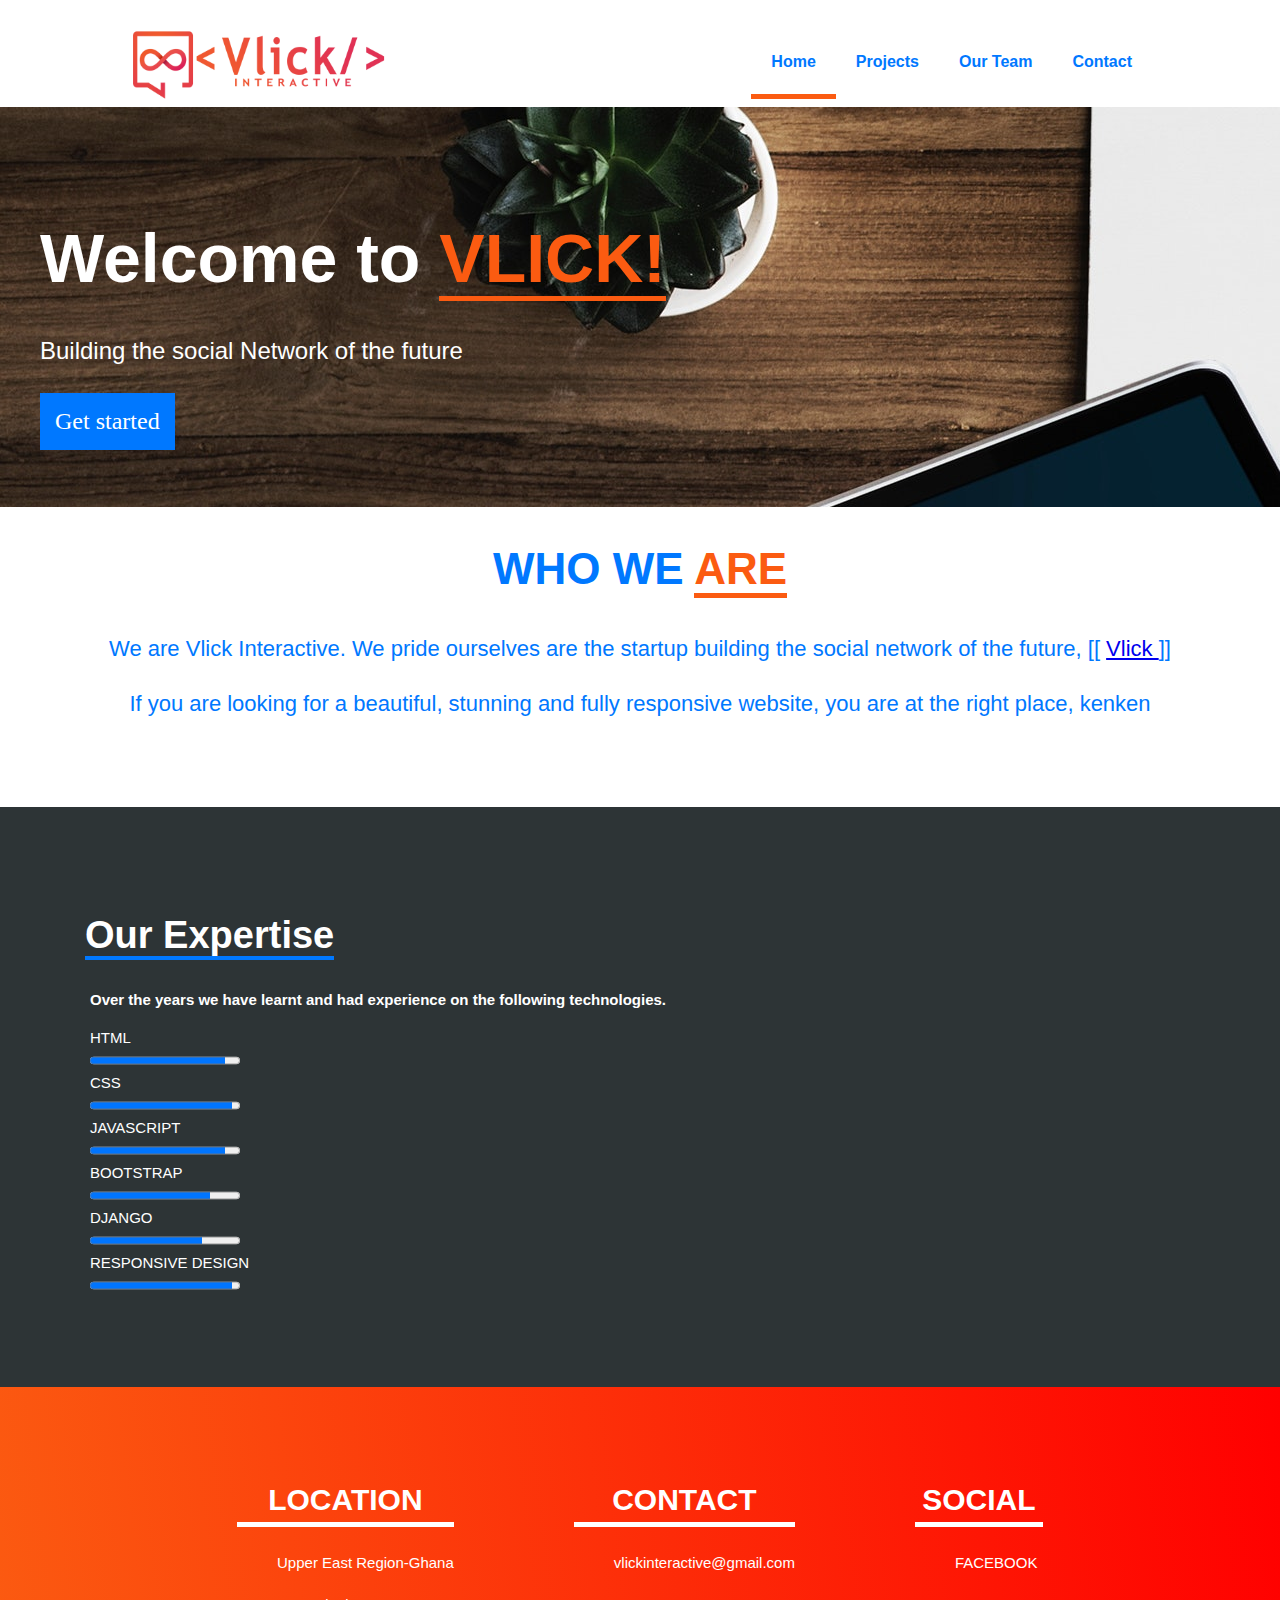
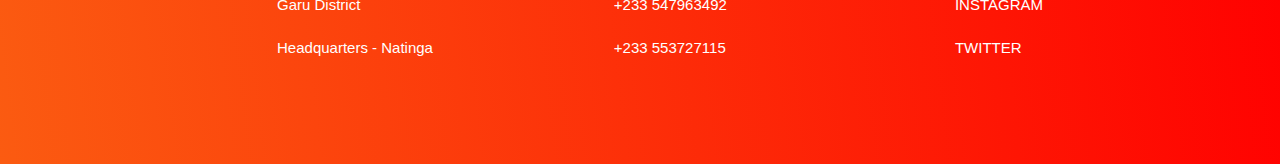
<file: index.html>
<!DOCTYPE html>
<html>
<head>
	<meta charset="utf-8">
	<meta name="viewport" content="width=device-width">
	<title>vlick interactive website</title>
	<link rel="stylesheet" type="text/css" href="indexcss.css">
</head>
<body>
<header>
	<div class="container">
		<div id="branding">
			<a href="index.html" ><img class="logo" src="vlick/VLICK TS.png"></a>
		</div>
		<nav>
			<ul>
				<li class="active"><a href="index.html">Home</a></li>
				<li><a href="project.html">Projects</a></li>
				<li><a href="team.html">Our Team</a></li>
				<li><a href="contact.html">Contact</a></li>
			</ul>
		</nav>
	</div>
</header>
<section id="banner">
	<div class="banner_text">
		<h1> Welcome to <span class="vlick" >Vlick! </span></h1>
		<p> Building the social Network of the future</p>
		<input type="button" class="get_started" value="Get started">
	</div>
</section>


<div class="container_info">
	<div class="we">
		<h1>WHO WE <span class="are">ARE</span></h1>
		<p>We are Vlick Interactive. We pride ourselves are the startup building the social network of the future, [[ <a href="http://vlick.herokuapp.com"> Vlick </a> ]] </p>
		<p> If you are looking for a beautiful, stunning and fully responsive website, you are at the right place, kenken</p>
	</div>
</div>

<div class="expertise">
	<div class="hero_text">
		<h1><span>Our Expertise</span></h1>
	</div>
	<div class="expertise_info">
		Over the years we have learnt and had experience on the following technologies.
	</div>
	<div class="bars">
		<p> HTML </p> <span> <progress value="0.9" max="1.0"></progress></span>
		<p> CSS </p> <span> <progress value="0.95" max="1.0"></progress></span>
		<p> JAVASCRIPT </p> <span> <progress value="0.9" max="1.0"></progress></span>
		<p> BOOTSTRAP </p> <span> <progress value="0.80" max="1.0"></progress></span>
		<p> DJANGO </p> <span> <progress value="0.75" max="1.0"></progress></span>
		<p> RESPONSIVE DESIGN </p> <span> <progress value="0.95" max="1.0"></progress></span>
	</div>
</div>


<footer class="footer">
	<div class="footer-items">

		<div>
			<h1 class="footer_items_header">Location</h1>
				<ul class="footer_ul">
					<li>Upper East Region-Ghana</li>
					<li> Garu District</li>
					<li> Headquarters - Natinga </li>
				</ul>
		</div>

			<div>
				<h1 class="footer_items_header" >Contact</h1>
					<ul class="footer_ul">
						<li>
							<a href="mailto:vlickinteractive@gmail.com"> vlickinteractive@gmail.com
							</a>
						</li>
						<li> +233 547963492 </li>
						<li> +233 553727115 </li>
					</ul>
			</div>

			<div>
				<h1 class="footer_items_header">Social</h1>
					<ul class="footer_ul">
			<!--	<li><a href="#"> REVSHOUT </a></li>
						<li><a href="#"> VLICK </a></li> -->
						<li><a href="#"> FACEBOOK </a></li>
						<li><a href="#"> INSTAGRAM </a></li>
						<li><a href="#"> TWITTER </a></li>
					</ul>
			</div>
	</div>	
</footer>
</body>
</html>
</file>
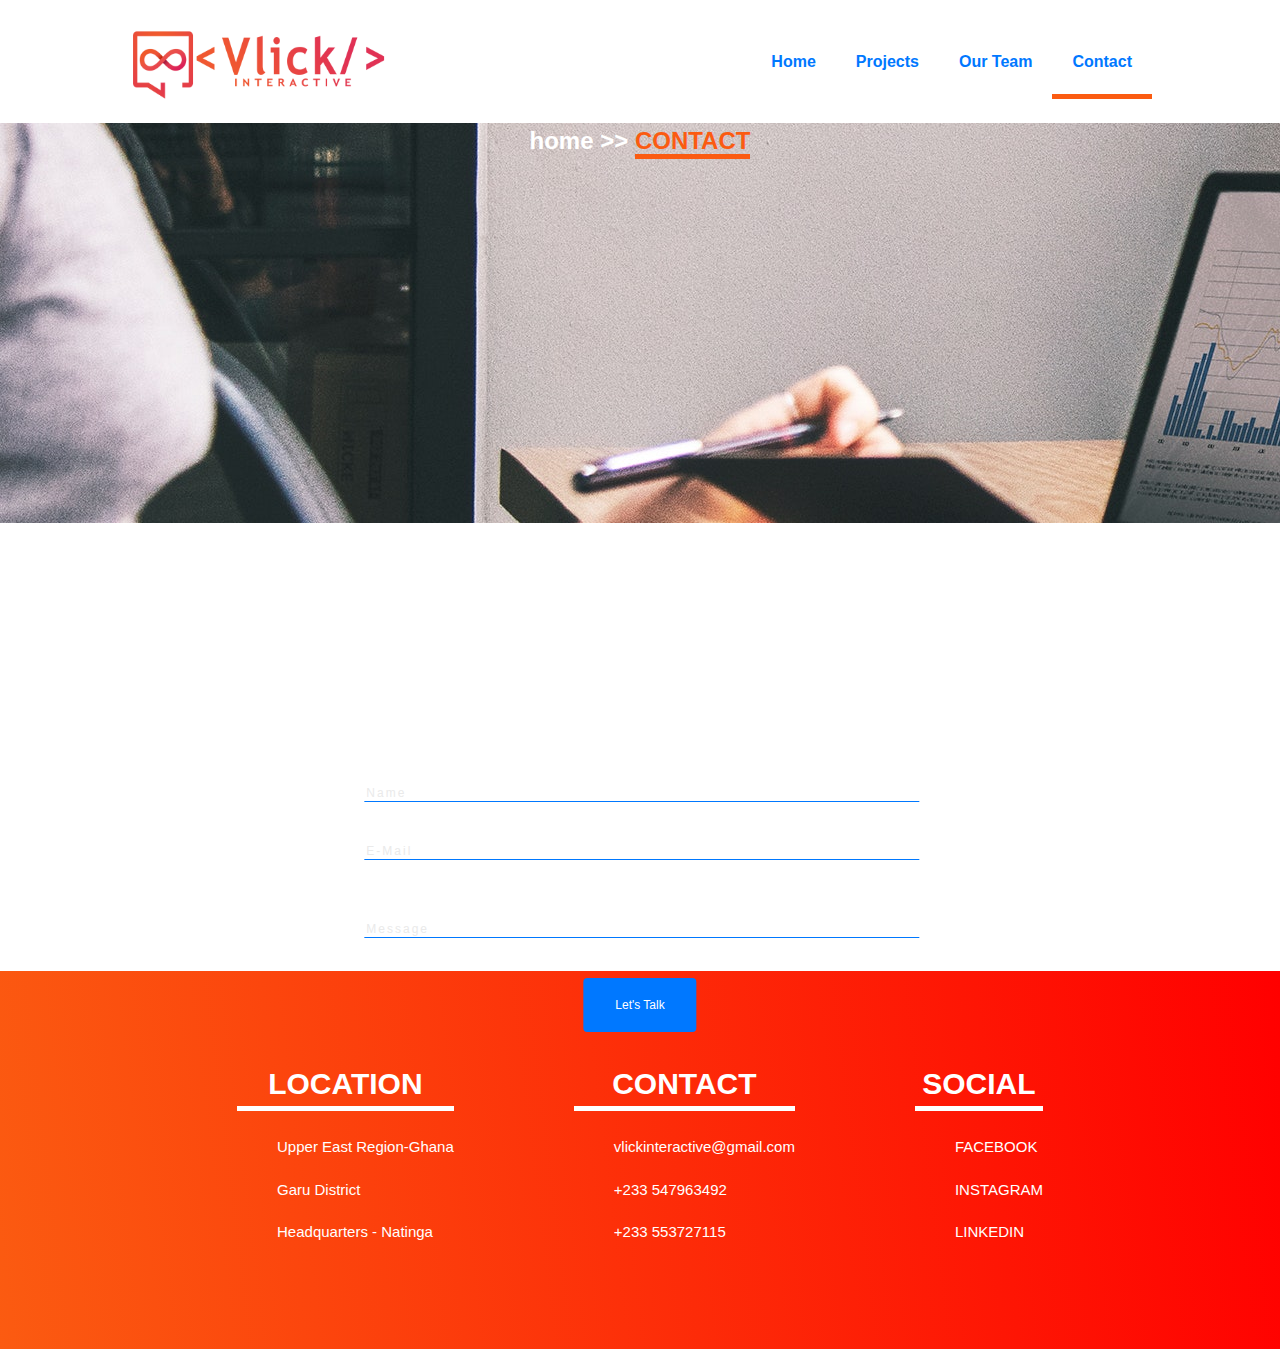
<file: contact.html>
<!DOCTYPE html>
<html>
<head>
	<title> Contact </title>
	<link rel="stylesheet" type="text/css" href="contact.css">
</head>
</body>
</html>
<header>
	<div class="container">
		<div id="branding">
			<a href="index.html"><img class="logo" src="vlick/VLICK TS.png"></a>
		</div>
		<nav>
			<ul>
				<li><a href="index.html">Home</a></li>
				<li><a href="project.html">Projects</a></li>
				<li><a href="team.html">Our Team</a></li>
				<li class="active"><a href="contact.html">Contact</a></li>
			</ul>
		</nav>
	</div>
</header>
<section id="banner">
	<div class="banner_text">
		<h1> home >> <span class="contact" > CONTACT </span></h1>
	</div>
</section>

<!--begining of contact form!--> 
<div class="form">
	<form>
		<input type="text" placeholder="Name"/>
		<input type="email" placeholder="E-Mail"/>
		<input type="text" id="msg" placeholder="Message"/>
	</form>
		<button type="button">Let's Talk</button>
</div>

<!--End of contact form!-->


<!-- footer -->

<footer class="footer">
	<div class="footer-items">

		<div>
			<h1 class="footer_items_header">Location</h1>
				<ul class="footer_ul">
					<li>Upper East Region-Ghana</li>
					<li> Garu District</li>
					<li> Headquarters - Natinga </li>
				</ul>
		</div>

			<div>
				<h1 class="footer_items_header" >Contact</h1>
					<ul class="footer_ul">
						<li>
							<a href="mailto:vlickinteractive@gmail.com"> vlickinteractive@gmail.com
							</a>
						</li>
						<li> +233 547963492 </li>
						<li> +233 553727115 </li>
					</ul>
			</div>

			<div>
				<h1 class="footer_items_header">Social</h1>
					<ul class="footer_ul">
					<!--	<li><a href="#"> REVSHOUT </a></li>
						<li><a href="#"> VLICK </a></li> -->
						<li><a href="#"> FACEBOOK </a></li>
						<li><a href="#"> INSTAGRAM </a></li>
						<li><a href="#"> LINKEDIN </a></li>
					</ul>
			</div>
	</div>	
</footer>

</body>
</html>
</file>
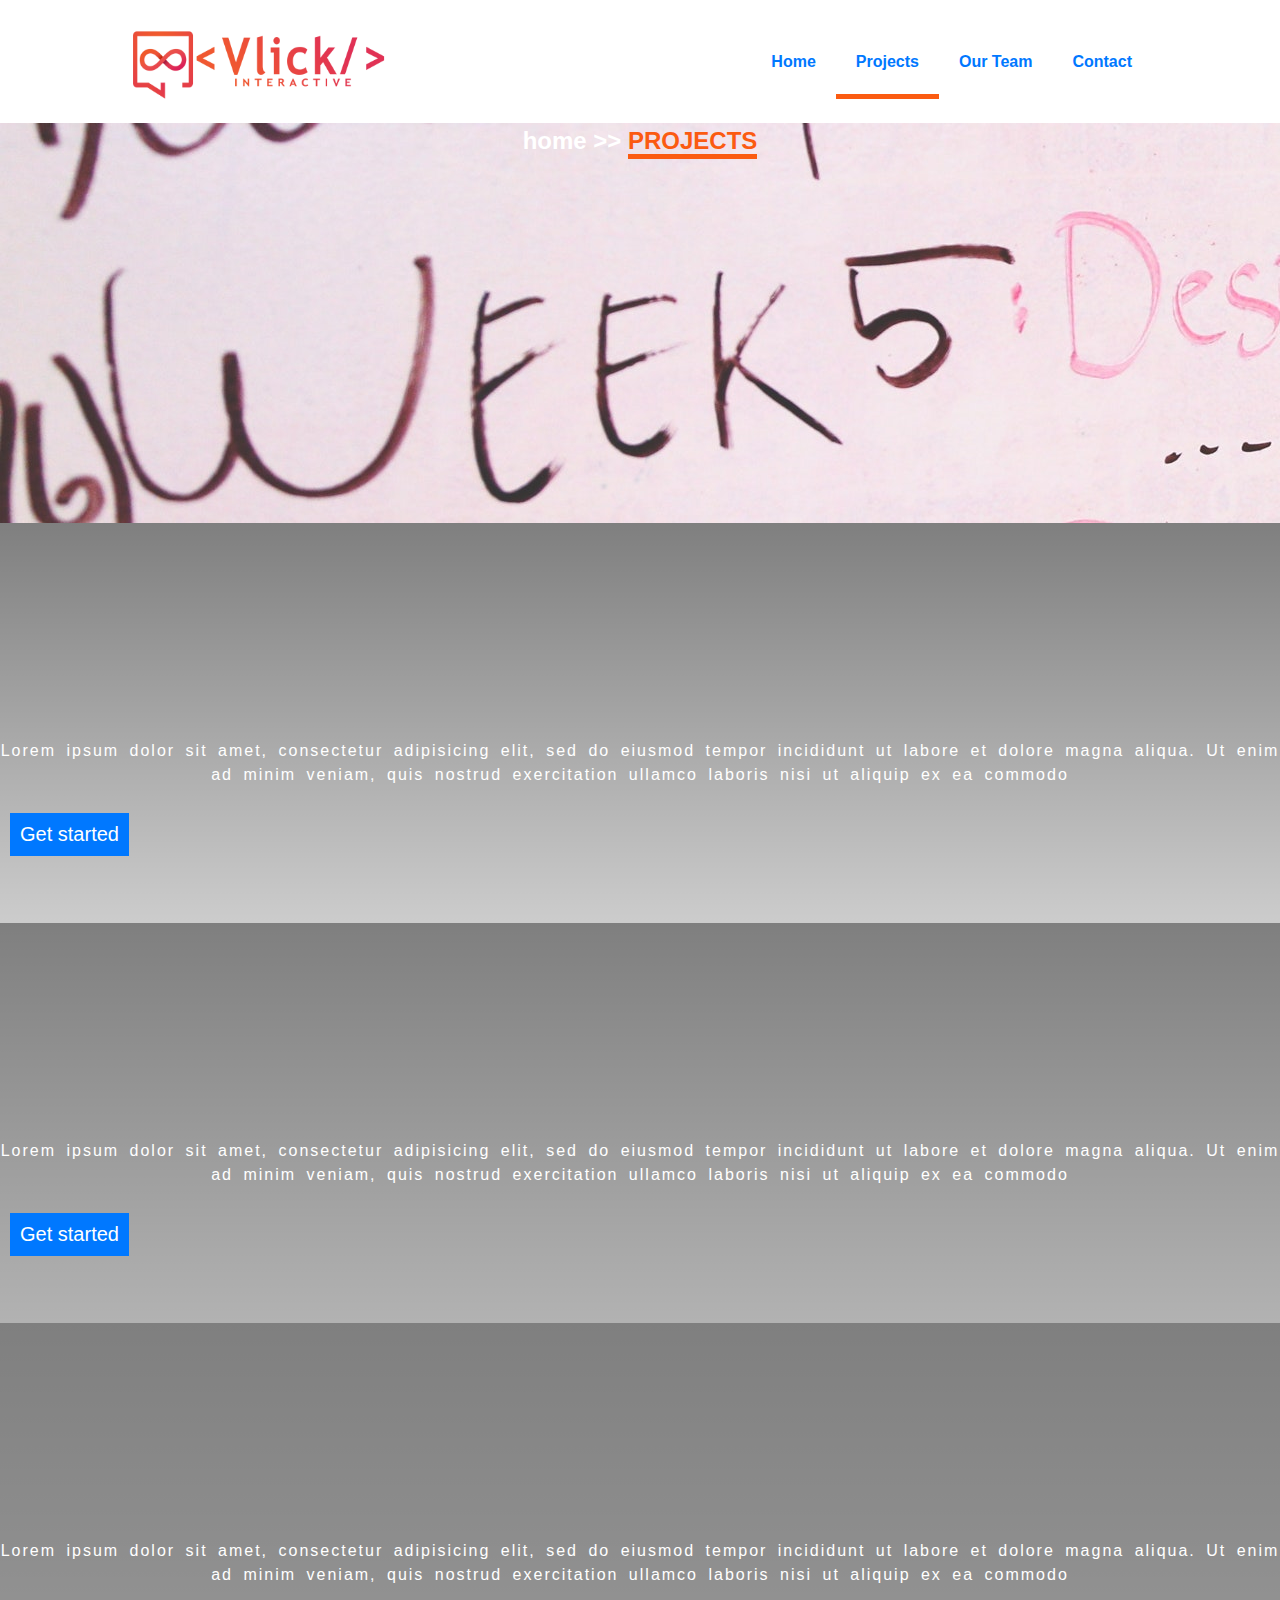
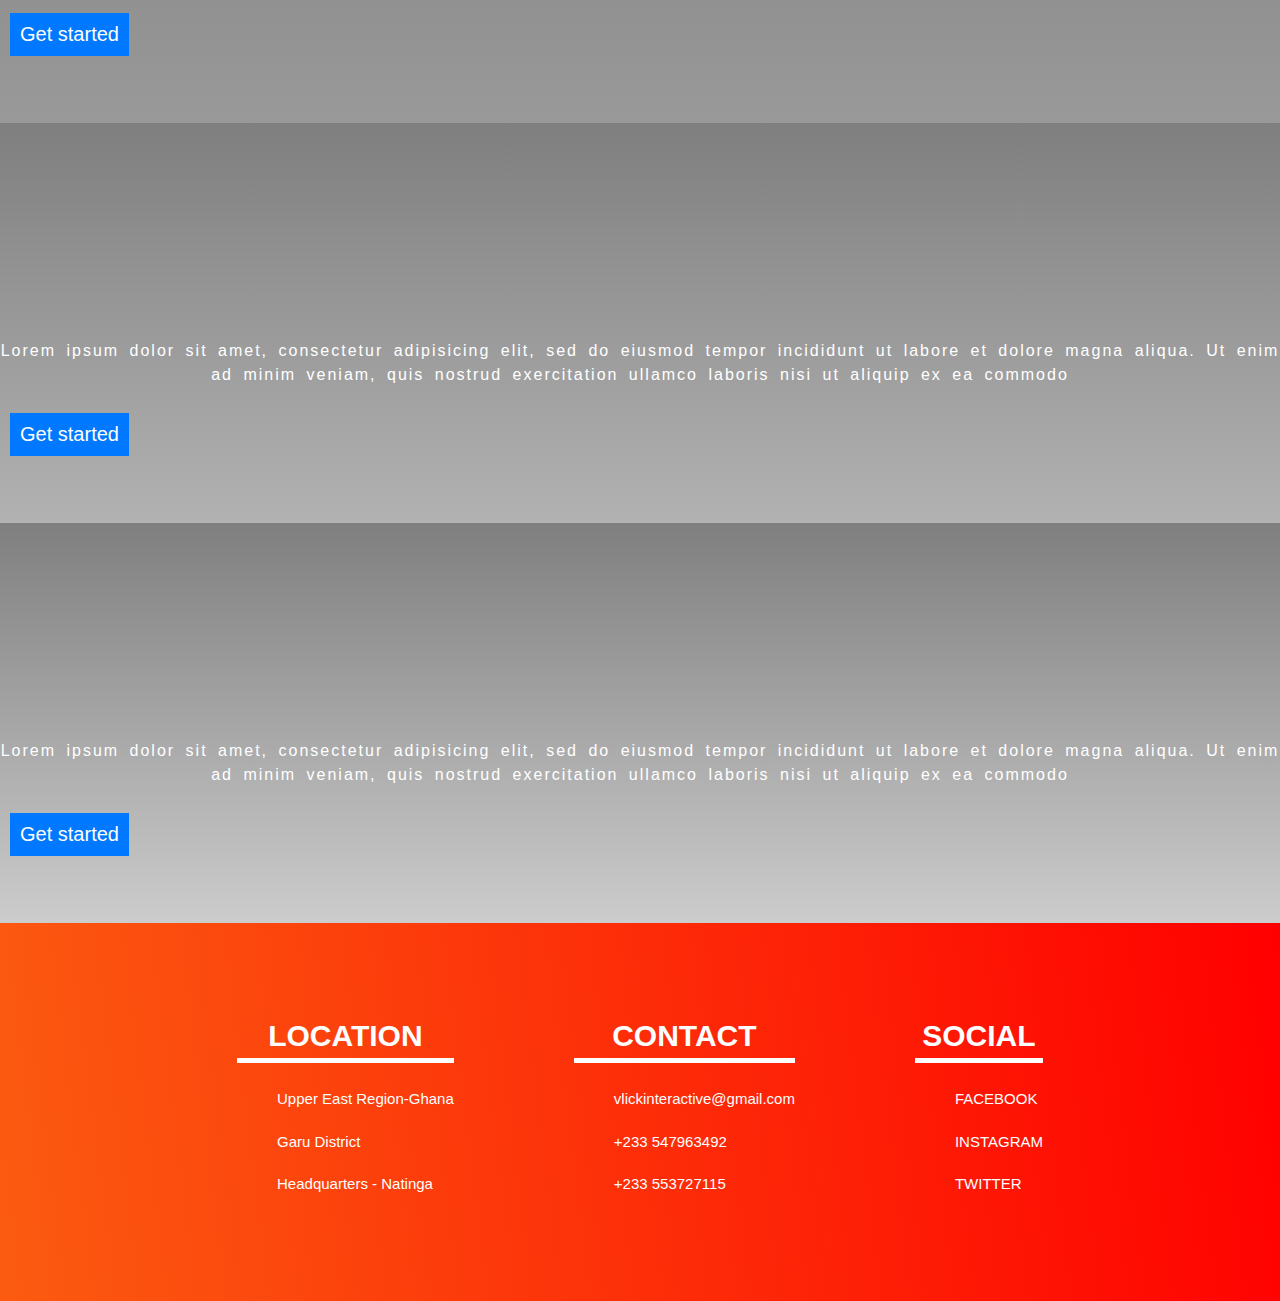
<file: project.html>
<!DOCTYPE html>
<html>
<head>
	<meta charset="utf-8">
	<meta name="viewport" content="width=device-width">
	<title>vlick interactive website</title>
	<link rel="stylesheet" type="text/css" href="project.css">
</head>
<body>
<header>
	<div class="container">
		<div id="branding">
			<a href="index.html"><img class="logo" src="vlick/VLICK TS.png"></a>
		</div>
		<nav>
			<ul>
				<li><a href="index.html">Home</a></li>
				<li class="active"><a href="project.html">Projects</a></li>
				<li><a href="team.html">Our Team</a></li>
				<li><a href="contact.html">Contact</a></li>
			</ul>
		</nav>
	</div>
</header>

<section id="banner">
	<div class="banner_text">
		<h1> home >> <span class="contact" > PROJECTS </span></h1>
	</div>
</section>

<section class="projects">
	<div class="project1">
		<div class="project_description">
			<p>
				Lorem ipsum dolor sit amet, consectetur adipisicing elit, sed do eiusmod
				tempor incididunt ut labore et dolore magna aliqua. Ut enim ad minim veniam,
				quis nostrud exercitation ullamco laboris nisi ut aliquip ex ea commodo
			</p>
			<div class="button">
				<p><a href="#"><input type="button" class="get_started" value="Get started"></a></p>
			</div>
		</div>
	</div>
</section>

<section class="projects">
	<div class="project2">
		<div class="project_description">
			<p>
				Lorem ipsum dolor sit amet, consectetur adipisicing elit, sed do eiusmod
				tempor incididunt ut labore et dolore magna aliqua. Ut enim ad minim veniam,
				quis nostrud exercitation ullamco laboris nisi ut aliquip ex ea commodo
			</p>
			<div class="button">
				<p><a href="#"><input type="button" class="get_started" value="Get started"></a></p>
			</div>
		</div>
	</div>
</section>

<section class="projects">
	<div class="project3">
		<div class="project_description">
			<p>
				Lorem ipsum dolor sit amet, consectetur adipisicing elit, sed do eiusmod
				tempor incididunt ut labore et dolore magna aliqua. Ut enim ad minim veniam,
				quis nostrud exercitation ullamco laboris nisi ut aliquip ex ea commodo
			</p>
			<div class="button">
				<p><a href="#"><input type="button" class="get_started" value="Get started"></a></p>
			</div>
		</div>
	</div>
</section>

<section class="projects">
	<div class="project4">
		<div class="project_description">
			<p>
				Lorem ipsum dolor sit amet, consectetur adipisicing elit, sed do eiusmod
				tempor incididunt ut labore et dolore magna aliqua. Ut enim ad minim veniam,
				quis nostrud exercitation ullamco laboris nisi ut aliquip ex ea commodo
			</p>
			<div class="button">
				<p><a href="#"><input type="button" class="get_started" value="Get started"></a></p>
			</div>
		</div>
	</div>
</section>

<section class="projects">
	<div class="project5">
		<div class="project_description">
			<p>
				Lorem ipsum dolor sit amet, consectetur adipisicing elit, sed do eiusmod
				tempor incididunt ut labore et dolore magna aliqua. Ut enim ad minim veniam,
				quis nostrud exercitation ullamco laboris nisi ut aliquip ex ea commodo
			</p>
			<div class="button">
				<p><a href="#"><input type="button" class="get_started" value="Get started"></a></p>
			</div>
		</div>
	</div>
</section>



<footer class="footer">
	<div class="footer-items">

		<div>
			<h1 class="footer_items_header">Location</h1>
				<ul class="footer_ul">
					<li>Upper East Region-Ghana</li>
					<li>Garu District</li>
					<li>Headquarters - Natinga </li>
				</ul>
		</div>

			<div>
				<h1 class="footer_items_header" >Contact</h1>
					<ul class="footer_ul">
						<li>
							<a href="mailto:vlickinteractive@gmail.com"> vlickinteractive@gmail.com
							</a>
						</li>
						<li> +233 547963492 </li>
						<li> +233 553727115 </li>
					</ul>
			</div>

			<div>
				<h1 class="footer_items_header">Social</h1>
					<ul class="footer_ul">
					<!--	<li><a href="#"> REVSHOUT </a></li>
						<li><a href="#"> VLICK </a></li> -->
						<li><a href="#"> FACEBOOK </a></li>
						<li><a href="#"> INSTAGRAM </a></li>
						<li><a href="#"> TWITTER </a></li>
					</ul>
			</div>
	</div>	
</footer>

</body>
</html>
</file>
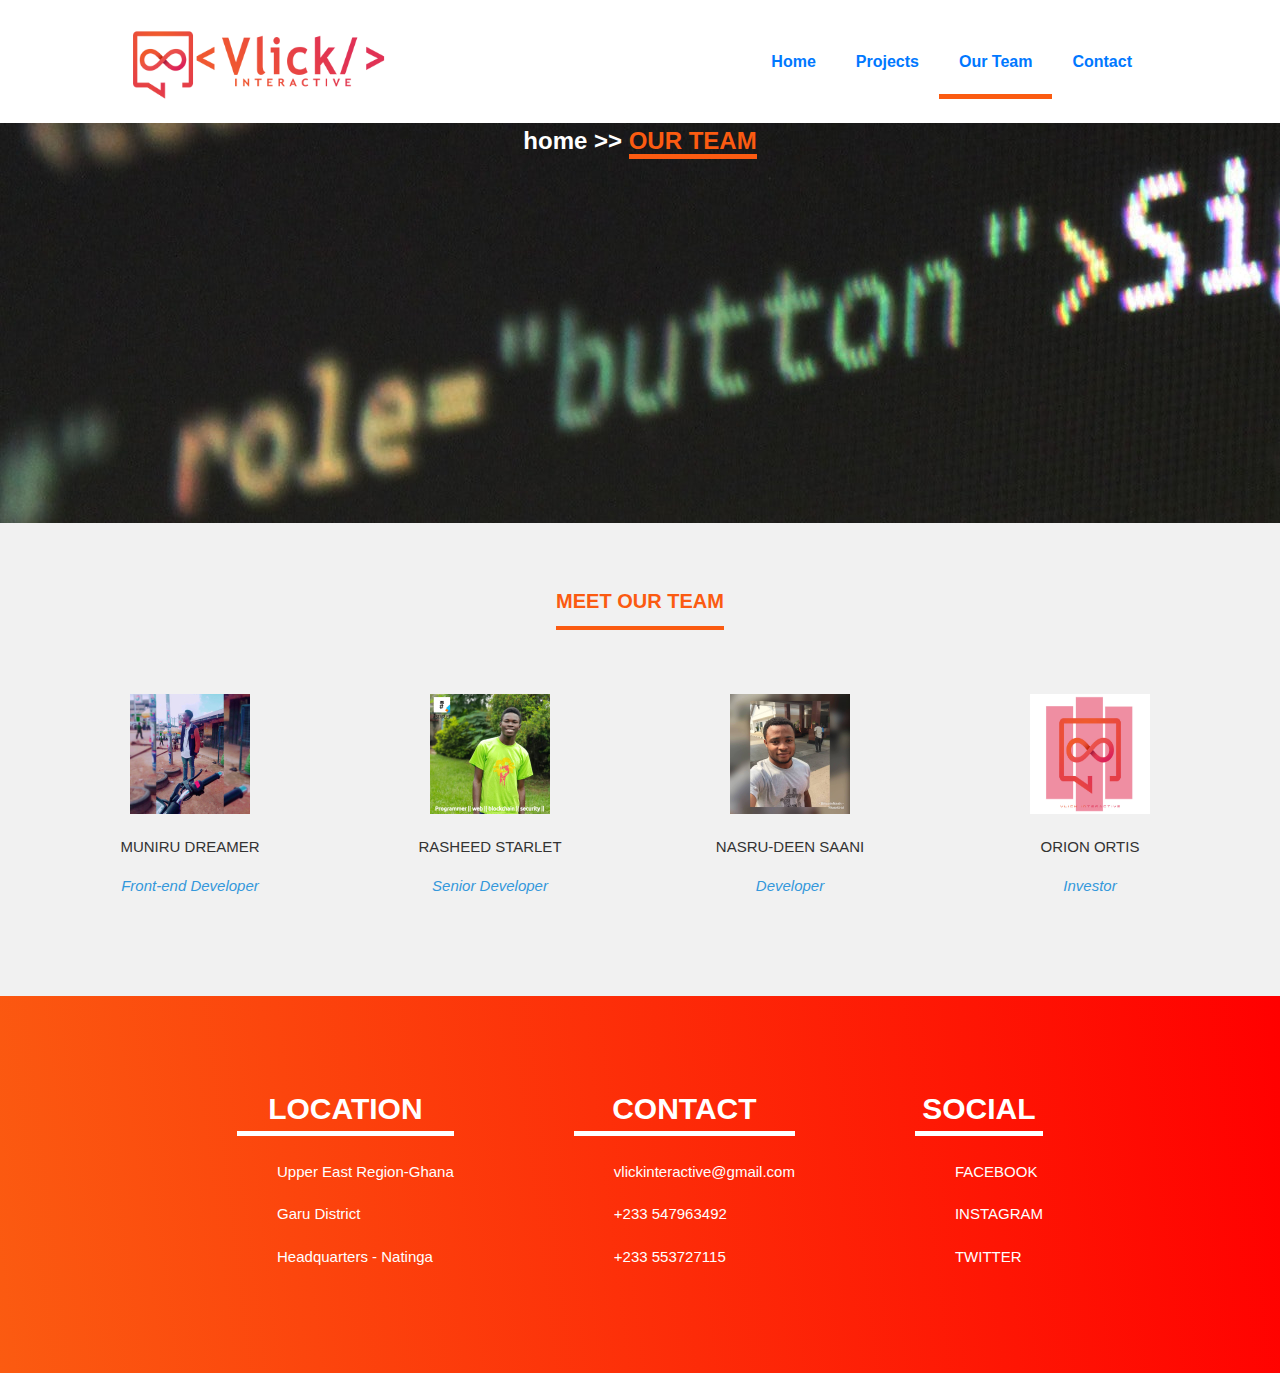
<file: team.html>
<!DOCTYPE html>
<html>
<head>
	<meta charset="utf-8">
	<meta name="viewport" content="width=device-width, initial-scale=1.0">
	<link rel="stylesheet" type="text/css" href="team.css">
	<title> </title>
</head>

<header>
	<div class="container">
		<div id="branding">
			<a href="index.html"><img class="logo" src="vlick/VLICK TS.png"></a>
		</div>
		<nav>
			<ul>
				<li><a href="index.html">Home</a></li>
				<li><a href="project.html">Projects</a></li>
				<li  class="active"><a href="team.html">Our Team</a></li>
				<li><a href="contact.html">Contact</a></li>
			</ul>
		</nav>
	</div>
</header>

<section id="banner">
	<div class="banner_text">
		<h1> home >> <span class="contact" > OUR TEAM </span></h1>
	</div>
</section>

<body>
	<div class="team-section">
		<h1> Meet Our Team </h1>
		<div class="inner-width">
			
		
			<div class="pers">
				<div class="pe">
					<img src=" p1.jpg" alt>
					<div class="p-name"> Muniru Dreamer </div>
					<div class="p-des"> Front-end Developer </div>
					<div class="p-sm">
						<a href="#"> <i class="fab fa-facebook"></i></a>
						<a href="#"> <i class="fab fa-twitter"></i></a>
						<a href="#"> <i class="fab fa-instagram"></i></a>
						<a href="#"> <i class="fab fa-github"></i></a>
					</div>
				</div>

				<div class="pe">
					<img src=" p2.jpg" alt>
					<div class="p-name"> Rasheed Starlet </div>
					<div class="p-des"> Senior Developer </div>
					<div class="p-sm">
						<a href="#"> <i class="fab fa-facebook"></i></a>
						<a href="#"> <i class="fab fa-twitter"></i></a>
						<a href="#"> <i class="fab fa-instagram"></i></a>
						<a href="#"> <i class="fab fa-github"></i></a>
					</div>
				</div>

				<div class="pe">
					<img src=" p3.jpg" alt>
					<div class="p-name"> Nasru-deen Saani </div>
					<div class="p-des"> Developer </div>
					<div class="p-sm">
						<a href="#"> <i class="fab fa-facebook"></i></a>
						<a href="#"> <i class="fab fa-twitter"></i></a>
						<a href="#"> <i class="fab fa-instagram"></i></a>
						<a href="#"> <i class="fab fa-github"></i></a>
					</div>
				</div>

				<div class="pe">
					<img src=" p4.jpg" alt>
					<div class="p-name"> Orion Ortis </div>
					<div class="p-des"> Investor </div>
					<div class="p-sm">
						<a href="#"> <i class="fab fa-facebook"></i></a>
						<a href="#"> <i class="fab fa-twitter"></i></a>
						<a href="#"> <i class="fab fa-instagram"></i></a>
						<a href="#"> <i class="fab fa-github"></i></a>
					</div>
				</div>
			</div>		
		</div>
	</div>


	
<footer class="footer">
	<div class="footer-items">

		<div>
			<h1 class="footer_items_header">Location</h1>
				<ul class="footer_ul">
					<li>Upper East Region-Ghana</li>
					<li> Garu District</li>
					<li> Headquarters - Natinga </li>
				</ul>
		</div>

			<div>
				<h1 class="footer_items_header" >Contact</h1>
					<ul class="footer_ul">
						<li>
							<a href="mailto:vlickinteractive@gmail.com"> vlickinteractive@gmail.com
							</a>
						</li>
						<li> +233 547963492 </li>
						<li> +233 553727115 </li>
					</ul>
			</div>

			<div>
				<h1 class="footer_items_header">Social</h1>
					<ul class="footer_ul">
					<!--	<li><a href="#"> REVSHOUT </a></li>
						<li><a href="#"> VLICK </a></li> -->
						<li><a href="#"> FACEBOOK </a></li>
						<li><a href="#"> INSTAGRAM </a></li>
						<li><a href="#"> TWITTER </a></li>
					</ul>
			</div>
	</div>	
</footer>
</body>
</html>
</file>
<file: indexcss.css>
body {
	font: 15px/1.5 Arial, Helvetica, sans-serif;
	padding: 0;
	margin: 0;
	background-color: white;
}
/*Global*/
.container {
	width: 80%;
	margin: auto;
	overflow: hidden;
}


/*header part*/ 

img.logo {
	height: 70px;
	width: 260px;
}


header {
	background: white;
	color: #fb5b11;
	padding-top: 30px;
	min-height: 30px;
}

.active {
	border-bottom: #fb5b11 5px solid;
}

header li:hover {
	border-bottom: 5px solid #fb5b11;
}

header a {
	color:  #0078ff;
	text-decoration: none;
	font-weight: bold;
	font-size: 16px;
}

header ul {
	margin: 0;
	padding: 0;
}

header li {
	float: left;
	display: inline;
	padding:20px;
}
header #branding {
	float: left;
}
header #branding h1 {
	margin: 0;
}
header nav {
	float: right;
	margin-top: 0;
}

#banner {
	min-height: 400px;
	background: url('banner.jpg') no-repeat 0 -800px; 
	text-align: left;
	color: white;
}

input[class='get_started'] {
	background: #0078ff;
	color: white;
	font-size: 24px;
	padding: 15px;
	border:none;
	font-family: lato;
}

.banner_text {
	padding-top: 100px;
	padding-left: 40px;
}
.banner_text h1 {
	font-size: 68px;
	font-weight: bold;
	padding: 0px;
	margin:0;
}

.banner_text p {
	font-size: 24px;
}

span.vlick {
	text-transform: uppercase;
	color: #fb5b11;
	border-bottom: 5px solid #fb5b11;
}

/*================================================
START OF STYLING OF div.container
===============================================*/

.container_info {
	min-height: 300px;
	text-align: center; /* this centers the content of the div inside it*/
}

div.we {
	display: inline-block;
	font-size: 22px;
	color:  #0078ff;
	font-family:;
}

span.are {
	color: #fb5b11;
	border-bottom: 5px solid #fb5b11;
}



/*================================================
END OF STYLING OF div.container
===============================================*/

/*================================================
START OF OUR EXPERTISE STYLING 
===============================================*/

.expertise {
	padding: 80px;
	margin:20 auto;
	color: white;
	background: #2d3436;
}

div .hero_text span {
	margin:5px;
	font-size: 38px;
	border-bottom: 4px solid #0078ff;
}

.bars {
	margin: 5px;
	padding: 5px;
}

.bars p{
	margin: 0;
	padding: 0;
}

.expertise_info {
	margin: 5px;
	padding: 5px;
	font-size: 24;
	font-weight: bold;
}


/*================================================
END OF OUR EXPERTISE STYLING 
===============================================*/



/*================================================
START OF FOOTER STYLING 
===============================================*/

.footer {
	background: linear-gradient(83deg, #fb5b11, red);
	text-align: center;
	padding: 30px;
	color:white;
	font-family: lato, sans-serif;

}

.footer-items {
	/*display: flex;*/
	display: flex;
	flex-wrap: wrap;
	justify-content: center;
	align-items: flex-start;
	padding: 30px;
	margin: 20px auto;
}



.footer_ul li {
	padding: 10px;
	list-style-type: none;
	text-align: left;
}

.footer_ul li a {
	text-decoration: none;
	color:white;
}
 .footer_items_header {
 	text-transform: uppercase;
 	border-bottom: 5px solid white;
 	margin: 10px;
 }

 .footer-items div {
 	margin: 0 50px 0 50px;
 }

/*================================================
END OF  FOOTER STYLING 
===============================================*/
</file>
<file: contact.css>
body {
	font: 15px/1.5 Arial, Helvetica, sans-serif;
	padding: 0;
	margin: 0;
	background-color: white;
}
/*Global*/
.container {
	width: 80%;
	margin: auto;
	overflow: hidden;
}
/*header part*/ 

img.logo {
	height: 70px;
	width: 260px;
}


header {
	background: white;
	color: #fb5b11;
	padding-top: 30px;
	min-height: 30px;
}

.active {
	border-bottom: #fb5b11 5px solid;
}

header li:hover {
	border-bottom: 5px solid #fb5b11;
}

header a {
	color:  #0078ff;
	text-decoration: none;
	font-weight: bold;
	font-size: 16px;
}

header ul {
	margin: 0;
	padding: 0;
}

header li {
	float: left;
	display: inline;
	padding:20px;
}
header #branding {
	float: left;
}
header #branding h1 {
	margin: 0;
}
header nav {
	float: right;
	margin-top: 0;
}

#banner {
	min-height: 400px;
	background: url('contact.jpg') no-repeat 0 -800px; 
	text-align: left;
	color: white; 
	text-align: center;
}


.banner_text h1 {
	font-size: 24px;
	font-weight: bold;
}

span.contact {
	color:#fb5b11;
	border-bottom: 5px solid #fb5b11;
}

/*================================================
START OF CONTACT FORM STYLING 
===============================================*/

.form {
	position: absolute;
	top: 70%;
	left: 50%;
	transform: translate(-50%, 50%);
	text-align: center;
}
input {
	width: 100%;
	margin: 20px 0;
	background: rgba(0, 0, 0, 0,);
	border: none;
	border-bottom: 1px solid #0078ff;
}

::-webkit-input-placeholder {
	color: #EAEAEA;
	font-size: 12px;
	letter-spacing: 2px;

}
#msg {
	margin-top: 40px;

}

button {
	padding: 20px 32px;
	font-size: 12px;
	background: #0078ff;
	border: none;
	border-radius: 4px;
	margin-top: 20px;
	color: #fff;
}






/*================================================
END OF CONTACT FORM STYLING 
===============================================*/


/*================================================
START OF FOOTER STYLING 
===============================================*/

.footer {
	background: linear-gradient(83deg, #fb5b11, red);
	text-align: center;
	padding: 30px;
	margin-top: 35%;
	color:white;
	font-family: lato, sans-serif;

}

.footer-items {
	/*display: flex;*/
	display: flex;
	flex-wrap: wrap;
	justify-content: center;
	align-items: flex-start;
	padding: 30px;
	margin: 20px auto;
}



.footer_ul li {
	padding: 10px;
	list-style-type: none;
	text-align: left;
}

.footer_ul li a {
	text-decoration: none;
	color:white;
}
 .footer_items_header {
 	text-transform: uppercase;
 	border-bottom: 5px solid white;
 	margin: 10px;
 }

 .footer-items div {
 	margin: 0 50px 0 50px;
 }

/*================================================
END OF  FOOTER STYLING 
===============================================*/
</file>
<file: project.css>
body {
	font: 15px/1.5 Arial, Helvetica, sans-serif;
	padding: 0;
	margin: 0;
	background-color: white;
}
/*Global*/
.container {
	width: 80%;
	margin: auto;
	overflow: hidden;
}
/*header part*/
img.logo {
	height: 70px;
	width: 260px;
}


header {
	background: white;
	color: #fb5b11;
	padding-top: 30px;
	min-height: 30px;
}

.active {
	border-bottom: #fb5b11 5px solid;
}

header li:hover {
	border-bottom: 5px solid #fb5b11;
}

header a {
	color:  #0078ff;
	text-decoration: none;
	font-weight: bold;
	font-size: 16px;
}

header ul {
	margin: 0;
	padding: 0;
}

header li {
	float: left;
	display: inline;
	padding:20px;
}
header #branding {
	float: left;
}
header #branding h1 {
	margin: 0;
}
header nav {
	float: right;
	margin-top: 0;
}

#banner {
	min-height: 400px;
	background: url('project.jpg') no-repeat 0 -800px; 
	text-align: left;
	color: white; 
	text-align: center;
}


.banner_text h1 {
	font-size: 24px;
	font-weight: bold;
}

span.contact {
	color:#fb5b11;
	border-bottom: 5px solid #fb5b11;
}

/*================================================
START OF projects div STYLING 
===============================================*/

.projects {
	font-family: roboto, sans-serif;
	font-size: 16px;
	word-spacing: 4px;
	letter-spacing: 2px;
	text-align: center;
}

.project_description {
	padding-top: 200px;
	color: white;
}

.project1 {
	min-height: 400px;
	background: linear-gradient(rgba(0,0,0,0.5), rgba(0,0,0,0.2)), url('projects/project1.png');
}

.project2 {
	min-height: 400px;
	background: linear-gradient(rgba(0,0,0,0.5), rgba(0,0,0,0.3)), url('projects/project2.png');
}
.project3 {
	min-height: 400px;
	background: linear-gradient(rgba(0,0,0,0.5), rgba(0,0,0,0.4)), url('projects/project3.png');
}
.project4 {
	min-height: 400px;
	background: linear-gradient(rgba(0,0,0,0.5), rgba(0,0,0,0.3)), url('projects/project4.png');
}
.project5 {
	min-height: 400px;
	background: linear-gradient(rgba(0,0,0,0.5), rgba(0,0,0,0.2)), url('projects/project5.png')
}

input[class='get_started'] {
	background:  #0078ff;
	color: white;
	font-size: 20px;
	padding: 10px;
	border:none;
	margin: 10px;
	font-family: roboto, sans-serif;
	float: left;
}

.button a {
	color: white;
	text-decoration: none;
}

/*================================================
START OF projects div STYLING 
===============================================*/



/*================================================
START OF FOOTER STYLING 
===============================================*/

.footer {
	background: linear-gradient(83deg, #fb5b11, red);
	text-align: center;
	padding: 30px;
	color:white;
	font-family: lato, sans-serif;

}

.footer-items {
	/*display: flex;*/
	display: flex;
	flex-wrap: wrap;
	justify-content: center;
	align-items: flex-start;
	padding: 30px;
	margin: 20px auto;
}



.footer_ul li {
	padding: 10px;
	list-style-type: none;
	text-align: left;
}

.footer_ul li a {
	text-decoration: none;
	color:white;
}
 .footer_items_header {
 	text-transform: uppercase;
 	border-bottom: 5px solid white;
 	margin: 10px;
 }

 .footer-items div {
 	margin: 0 50px 0 50px;
 }

/*================================================
END OF  FOOTER STYLING 
===============================================*/
</file>
<file: team.css>
body {
	margin: 0;
	padding: 0;
	font-family: montserrat, sans-serif;
}


.team-section{
	background: #f1f1f1;
	text-align: center;
	padding-top: 50px; 
}

.inner-width {
	max-width: 1200px;
	padding: 40px;
	margin: auto;
	color: #333;
	overflow: hidden;
}

.team-section h1 {
	font-size: 20px;
	text-transform: uppercase;
	display: inline-block;
	border-bottom: 4px solid #fb5b11;
	color: #fb5b11;
	padding-bottom: 10px;
}

.pe {
	float: left;
	width: calc(100% / 4);
	overflow: hidden;
	padding: 10px 0;
	transition: 0.4s;
}

.pe img {
	width: 120px;
	height: 120px;
}

.pe:hover {
	background: #ddd;
}

.p-name {
	margin: 16px 0;
	text-transform: uppercase;
}

.p-des {
	font-style: italic;
	color: #3498db;
}


.p-sm {
	margin-top: 12px;
}

.p-sm a {
	margin: 0 4px;
	display: inline-block;
	width: 30px;
	height: 30px;
	transition: 0.6s;
}


.p-sm a:hover {
	transform: scale(1.3);
} 
.p-sm  a i {
	color:#333;
	line-height: 30px;
}

@media screen and (max-width: 600px) {

	.pe {
		width: 100%;
	}

}


body {
	font: 15px/1.5 Arial, Helvetica, sans-serif;
	padding: 0;
	margin: 0;
	background-color: white;
}
/*Global*/
.container {
	width: 80%;
	margin: auto;
	overflow: hidden;
}
/*header part*/ 

img.logo {
	height: 70px;
	width: 260px;
}


header {
	background: white;
	color: #fb5b11;
	padding-top: 30px;
	min-height: 30px;
}

.active {
	border-bottom: #fb5b11 5px solid;
}

header li:hover {
	border-bottom: 5px solid #fb5b11;
}

header a {
	color: #0078ff;
	text-decoration: none;
	font-weight: bold;
	font-size: 16px;
}

header ul {
	margin: 0;
	padding: 0;
}

header li {
	float: left;
	display: inline;
	padding:20px;
}
header #branding {
	float: left;
}
header #branding h1 {
	margin: 0;
}
header nav {
	float: right;
	margin-top: 0;
}

#banner {
	min-height: 400px;
	background: url('team.jpg') no-repeat 0 -800px; 
	text-align: left;
	color: white; 
	text-align: center;
}


.banner_text h1 {
	font-size: 24px;
	font-weight: bold;
}

span.contact {
	color:#fb5b11;
	border-bottom: 5px solid #fb5b11;
}



/*================================================
START OF FOOTER STYLING 
===============================================*/

.footer {
	background: linear-gradient(83deg, #fb5b11, red);
	text-align: center;
	padding: 30px;
	color:white;
	font-family: lato, sans-serif;

}

.footer-items {
	/*display: flex;*/
	display: flex;
	flex-wrap: wrap;
	justify-content: center;
	align-items: flex-start;
	padding: 30px;
	margin: 20px auto;
}



.footer_ul li {
	padding: 10px;
	list-style-type: none;
	text-align: left;
}

.footer_ul li a {
	text-decoration: none;
	color:white;
}
 .footer_items_header {
 	text-transform: uppercase;
 	border-bottom: 5px solid white;
 	margin: 10px;
 }

 .footer-items div {
 	margin: 0 50px 0 50px;
 }

/*================================================
END OF  FOOTER STYLING 
===============================================*/
</file>
